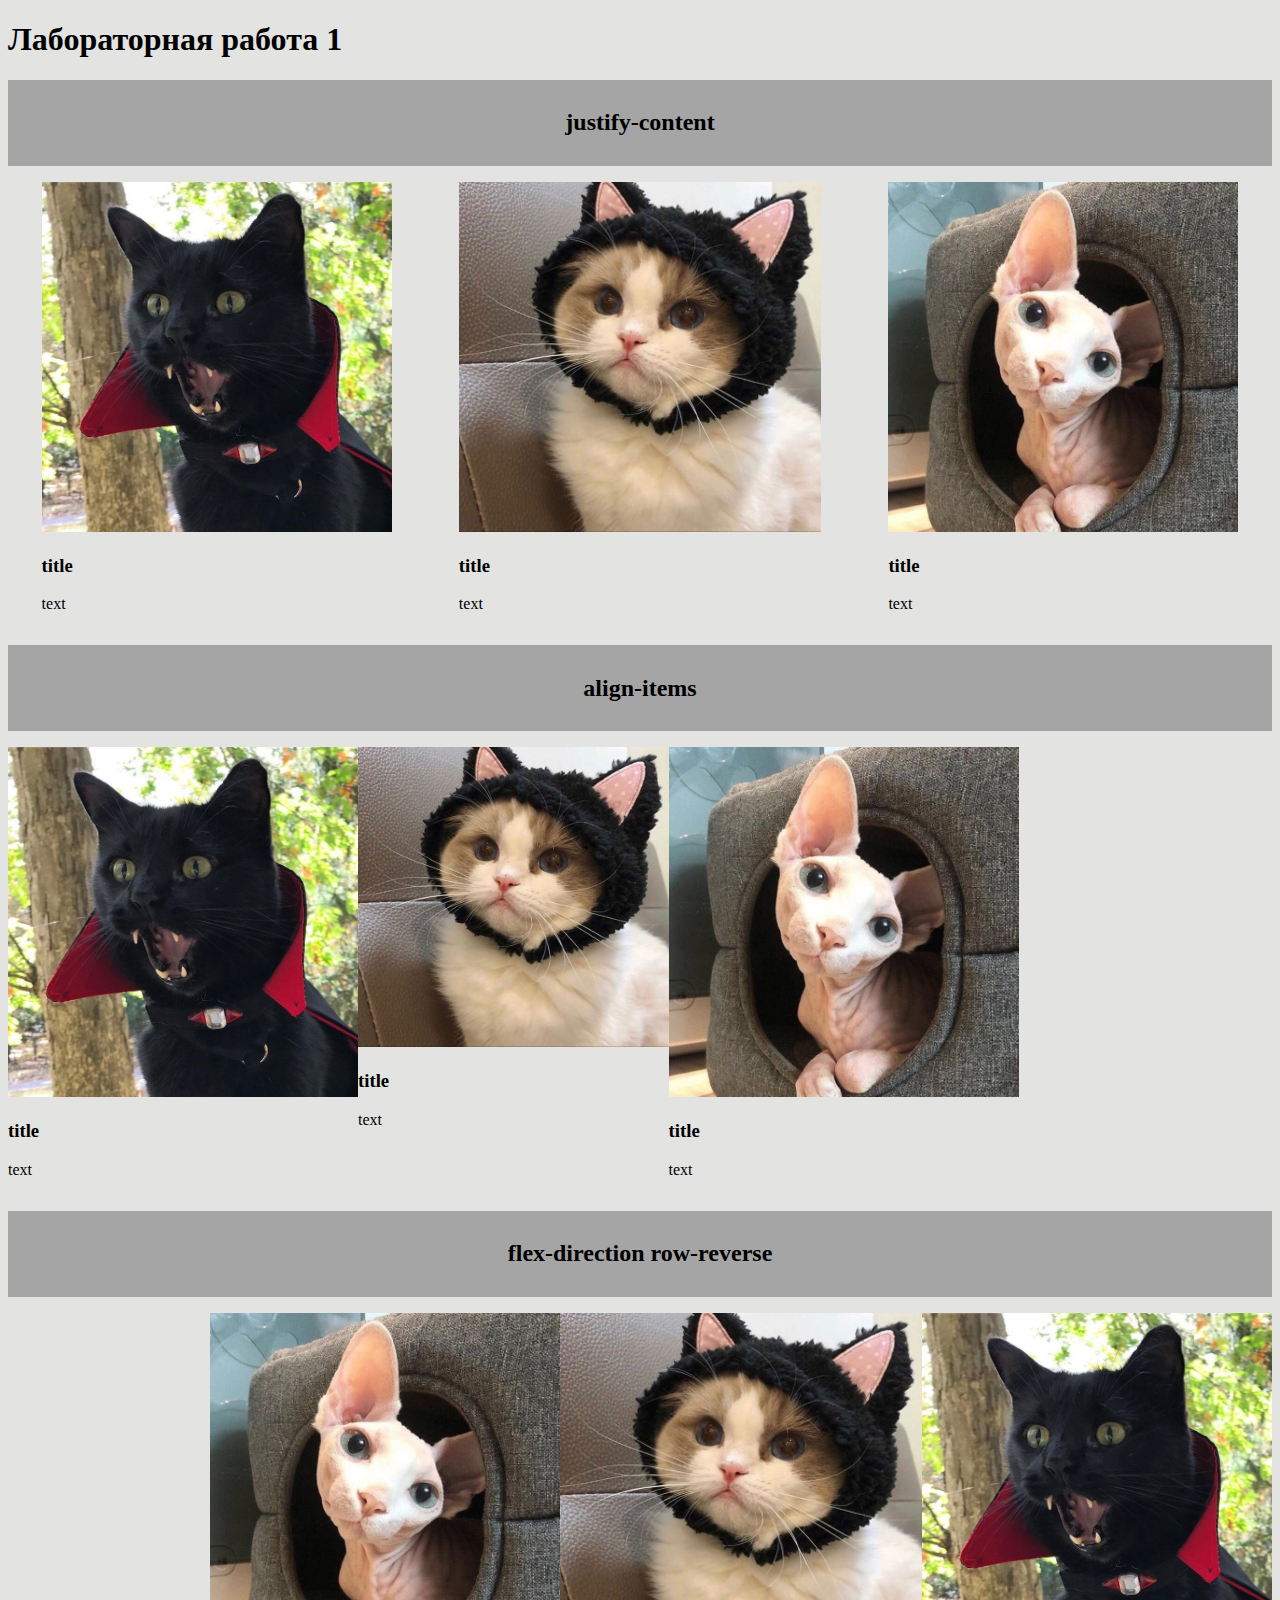
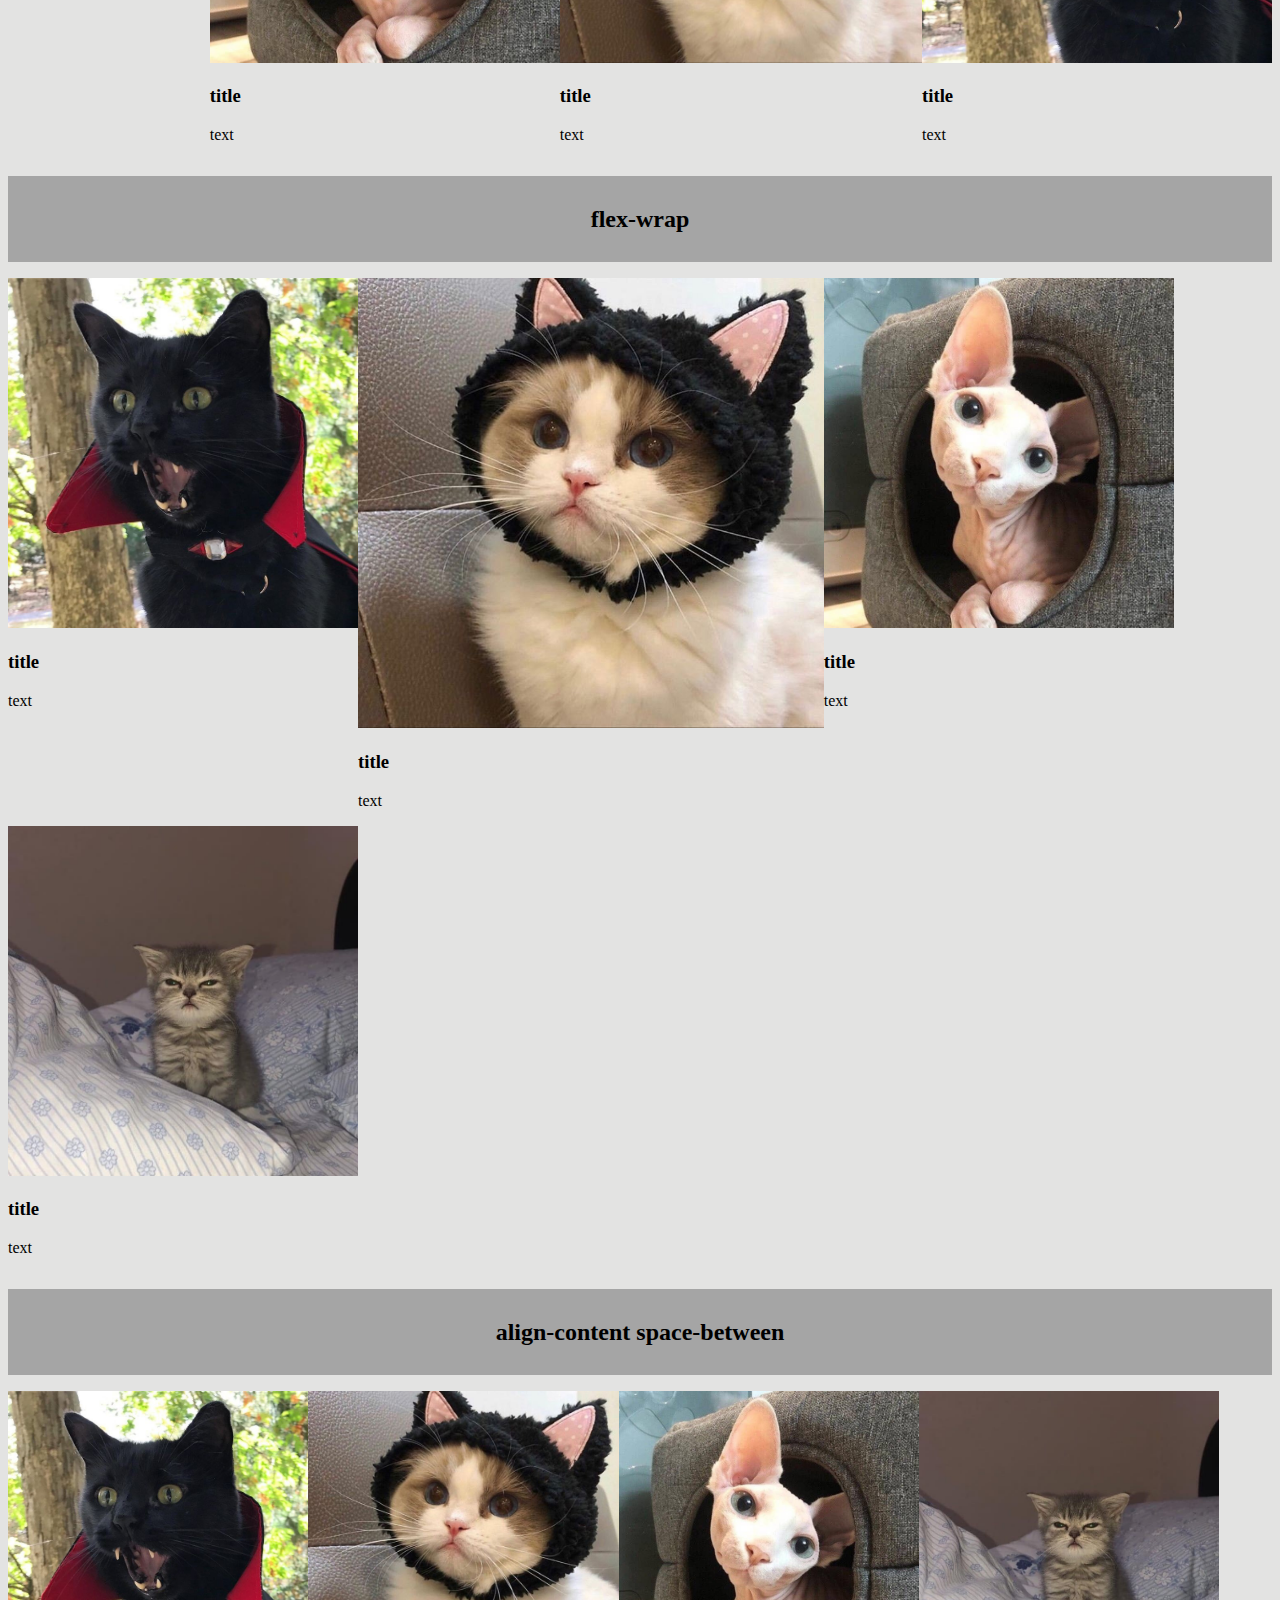
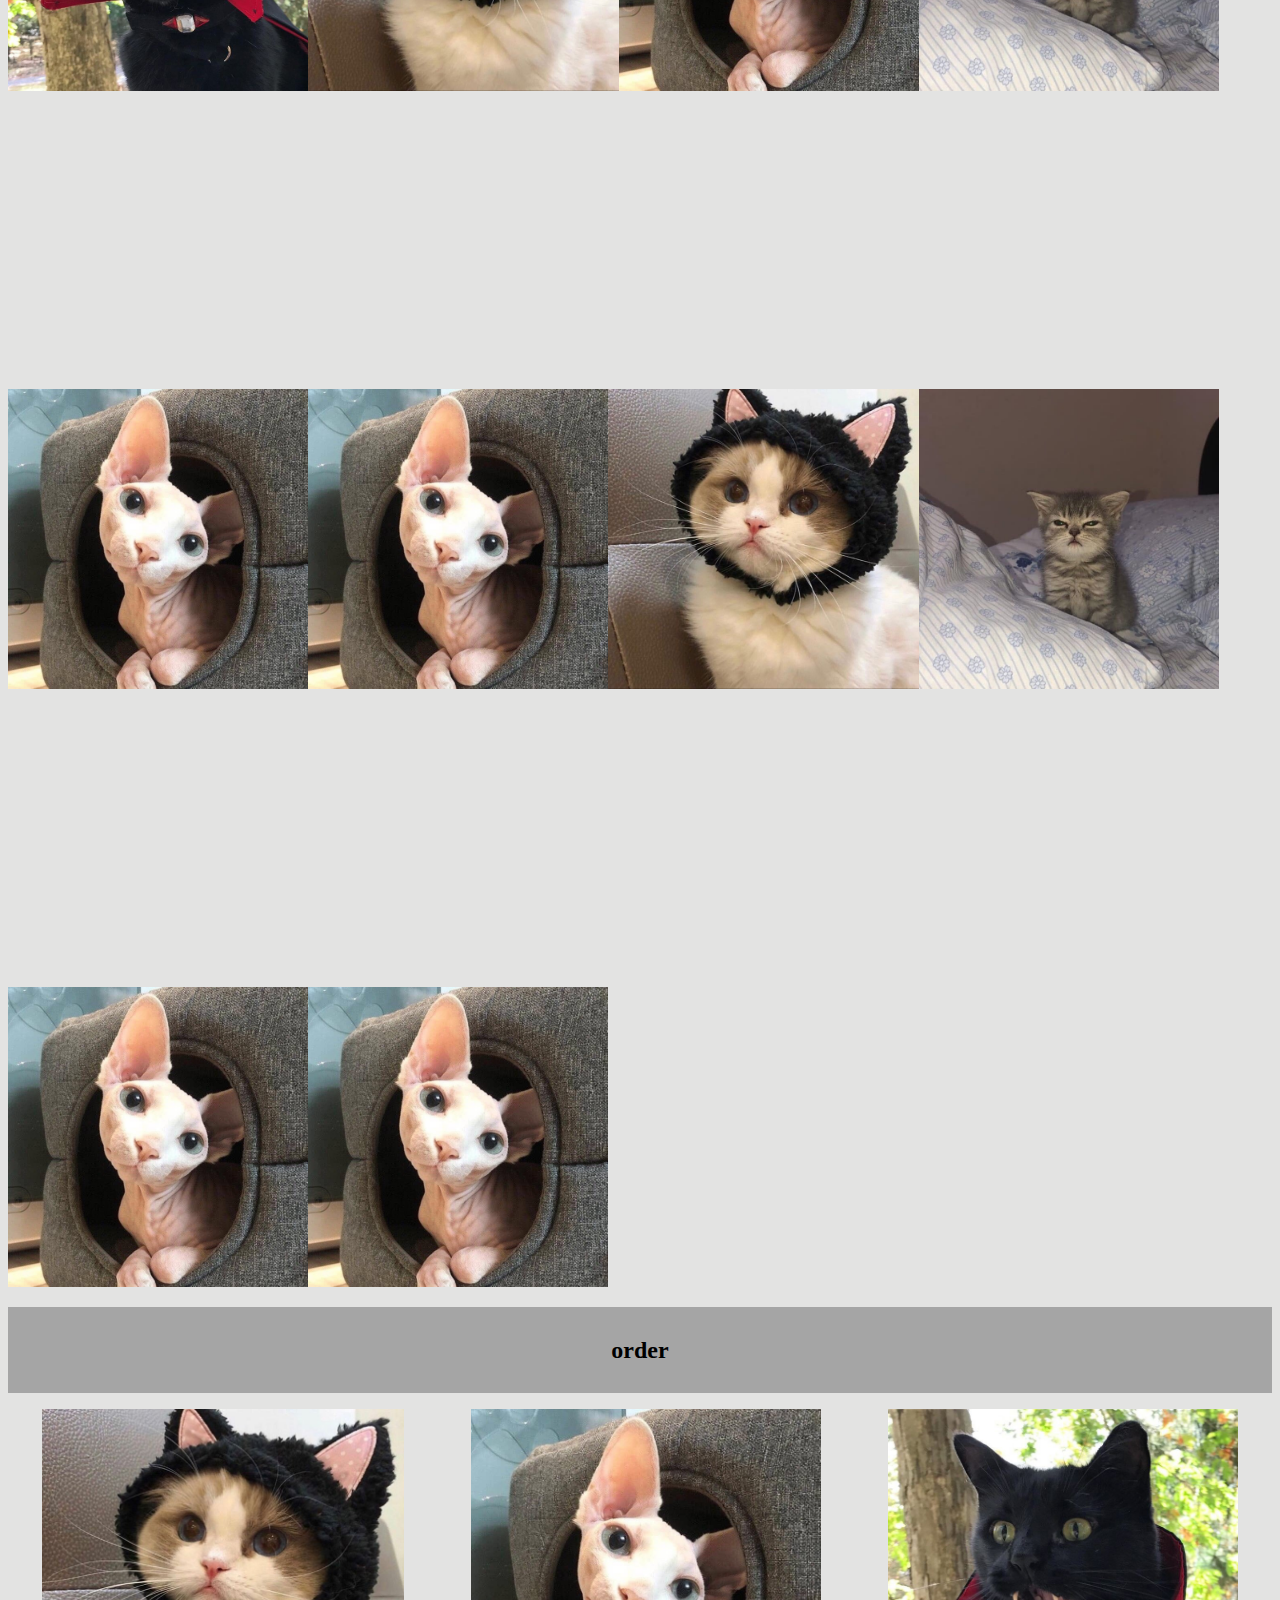
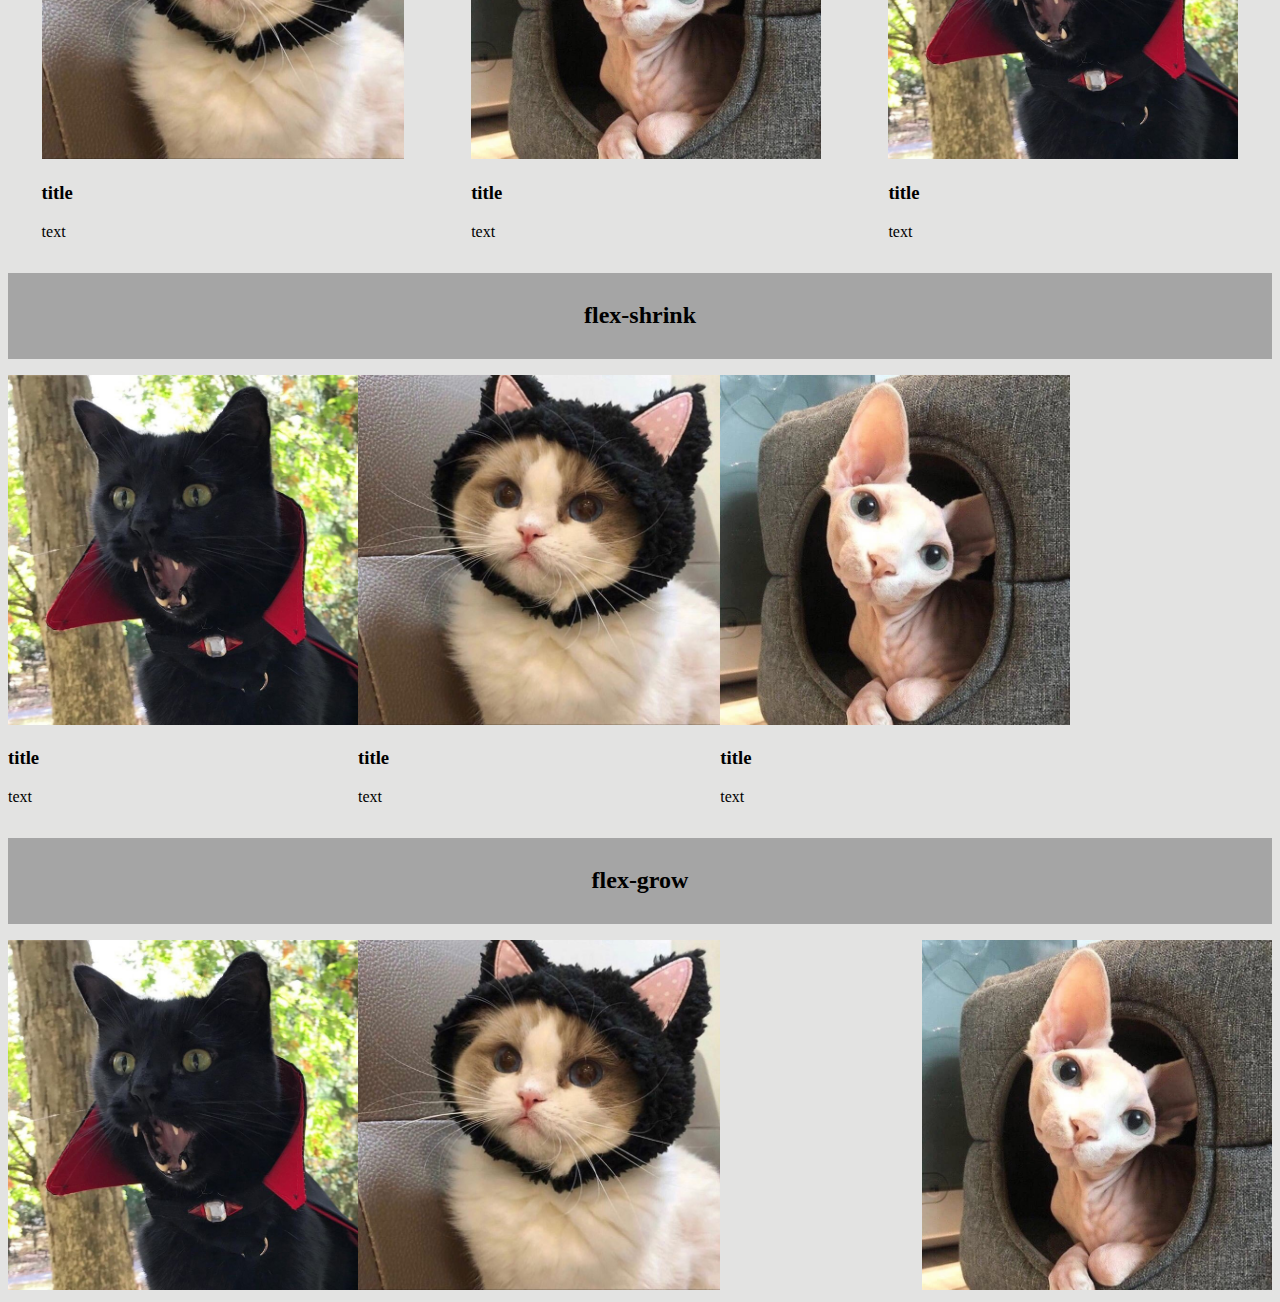
<file: 1 laba/Index.html>
<!DOCTYPE html>
<html lang="en" data-geolocscriptallow="true">
    <head>
        <meta charset="UTF-8">
        <meta name="viewport" content="width=device-width, initial-scale=1.0">
        <title>Laboratornaya1</title>
        <link rel="stylesheet" type="text/css" href="style.css">
    </head>
    <body>
        <div class="header">
            <h1>Лабораторная работа 1</h1>
        </div>
        <div class="text">
            <h2>justify-content</h2>
        </div>
        <div class="justify-cont"> 
            <div class="cat">
            <img src="pictures/cat.jpg" height="350" alt="cat">
                <h3>title</h3>
                <p>text</p>
            </div>
            <div class="cat">
            <img src="pictures/cat2.jpg" height="350" alt="cat"> 
                <h3>title</h3>
                <p>text</p>
        </div>
        <div class="cat">
            <img src="pictures/cat3.jpg" height="350" alt="cat"> 
                <h3>title</h3>
                <p>text</p>  
        </div>
        </div>  
        <div class="text">
            <h2>align-items</h2>
        </div>
        <div class="align-items"> 
            <div class="cat">
            <img src="pictures/cat.jpg" height="350" alt="cat">
                <h3>title</h3>
                <p>text</p>
            </div>
            <div class="cat">
            <img src="pictures/cat2.jpg" height="300" alt="cat"> 
                <h3>title</h3>
                <p>text</p>
        </div>
            <div class="cat">
            <img src="pictures/cat3.jpg" height="350" alt="cat"> 
                <h3>title</h3>
                <p>text</p> 
            </div>
        </div> 
        <div class="text">
            <h2>flex-direction row-reverse</h2>
        </div>
        <div class="flex-direction"> 
            <div class="cat">
            <img src="pictures/cat.jpg" height="350" alt="cat">
                <h3>title</h3>
                <p>text</p>
            </div>
            <div class="cat">
            <img src="pictures/cat2.jpg" height="350" alt="cat"> 
                <h3>title</h3>
                <p>text</p>
        </div>
            <div class="cat">
            <img src="pictures/cat3.jpg" height="350" alt="cat"> 
                <h3>title</h3>
                <p>text</p> 
            </div>
        </div> 
        <div class="text">
            <h2>flex-wrap</h2>
        </div>
        <div class="flex-wrap"> 
            <div class="cat">
            <img src="pictures/cat.jpg" height="350" alt="cat">
                <h3>title</h3>
                <p>text</p>
            </div>
            <div class="cat">
            <img src="pictures/cat2.jpg" height="450" alt="cat"> 
                <h3>title</h3>
                <p>text</p>
            </div>
            <div class="cat">
            <img src="pictures/cat3.jpg" height="350" alt="cat"> 
                <h3>title</h3>
                <p>text</p> 
            </div>
            <div class="cat">
                <img src="pictures/cat4.jpg" height="350" alt="cat"> 
                    <h3>title</h3>
                    <p>text</p> 
                </div>
        </div> 
        <div class="text">
            <h2>align-content space-between</h2>
        </div>
        <div class="align-content"> 
            <div class="cat">
            <img src="pictures/cat.jpg" height="300" alt="cat">
            </div>
            <div class="cat">
            <img src="pictures/cat2.jpg" height="300" alt="cat"> 
            </div>
            <div class="cat">
            <img src="pictures/cat3.jpg" height="300" alt="cat"> 
            </div>
            <div class="cat">
                <img src="pictures/cat4.jpg" height="300" alt="cat"> 
                </div>
                <div class="cat">
                    <img src="pictures/cat3.jpg" height="300" alt="cat"> 
                </div>
             <div class="cat">
                    <img src="pictures/cat3.jpg" height="300" alt="cat"> 
                </div>
             <div class="cat">
                    <img src="pictures/cat2.jpg" height="300" alt="cat"> 
                </div>
                <div class="cat">
                    <img src="pictures/cat4.jpg" height="300" alt="cat"> 
                    </div>
                    <div class="cat">
                        <img src="pictures/cat3.jpg" height="300" alt="cat"> 
                    </div>
                    <div class="cat">
                        <img src="pictures/cat3.jpg" height="300" alt="cat"> 
                    </div>
        </div>
        <div class="text">
            <h2>order</h2>
        </div> 
        <div class="order"> 
            <div class="cat1">
            <img src="pictures/cat.jpg" height="350" alt="cat">
                <h3>title</h3>
                <p>text</p>
            </div>
            <div class="cat2">
            <img src="pictures/cat2.jpg" height="350" alt="cat"> 
                <h3>title</h3>
                <p>text</p>
        </div>
            <div class="cat3">
            <img src="pictures/cat3.jpg" height="350" alt="cat"> 
                <h3>title</h3>
                <p>text</p> 
            </div>
        </div> 
        <div class="text">
            <h2>flex-shrink</h2>
        </div> 
        <div class="flex-shrink"> 
            <div class="cat4">
            <img src="pictures/cat.jpg" height="350" alt="cat">
                <h3>title</h3>
                <p>text</p>
            </div>
            <div class="cat">
            <img src="pictures/cat2.jpg" height="350" alt="cat"> 
                <h3>title</h3>
                <p>text</p>
        </div>
            <div class="cat">
            <img src="pictures/cat3.jpg" height="350" alt="cat"> 
                <h3>title</h3>
                <p>text</p> 
            </div>
        </div> 
        <div class="text">
            <h2>flex-grow</h2>
        </div> 
        <div class="flex-grow"> 
            <div class="cat">
            <img src="pictures/cat.jpg" height="350" alt="cat">
            </div>
            <div class="cat5">
            <img src="pictures/cat2.jpg" height="350" alt="cat"> 
        </div>
            <div class="cat6">
            <img src="pictures/cat3.jpg" height="350" alt="cat"> 
            </div>
        </div> 
    </body>
</html>
</file>
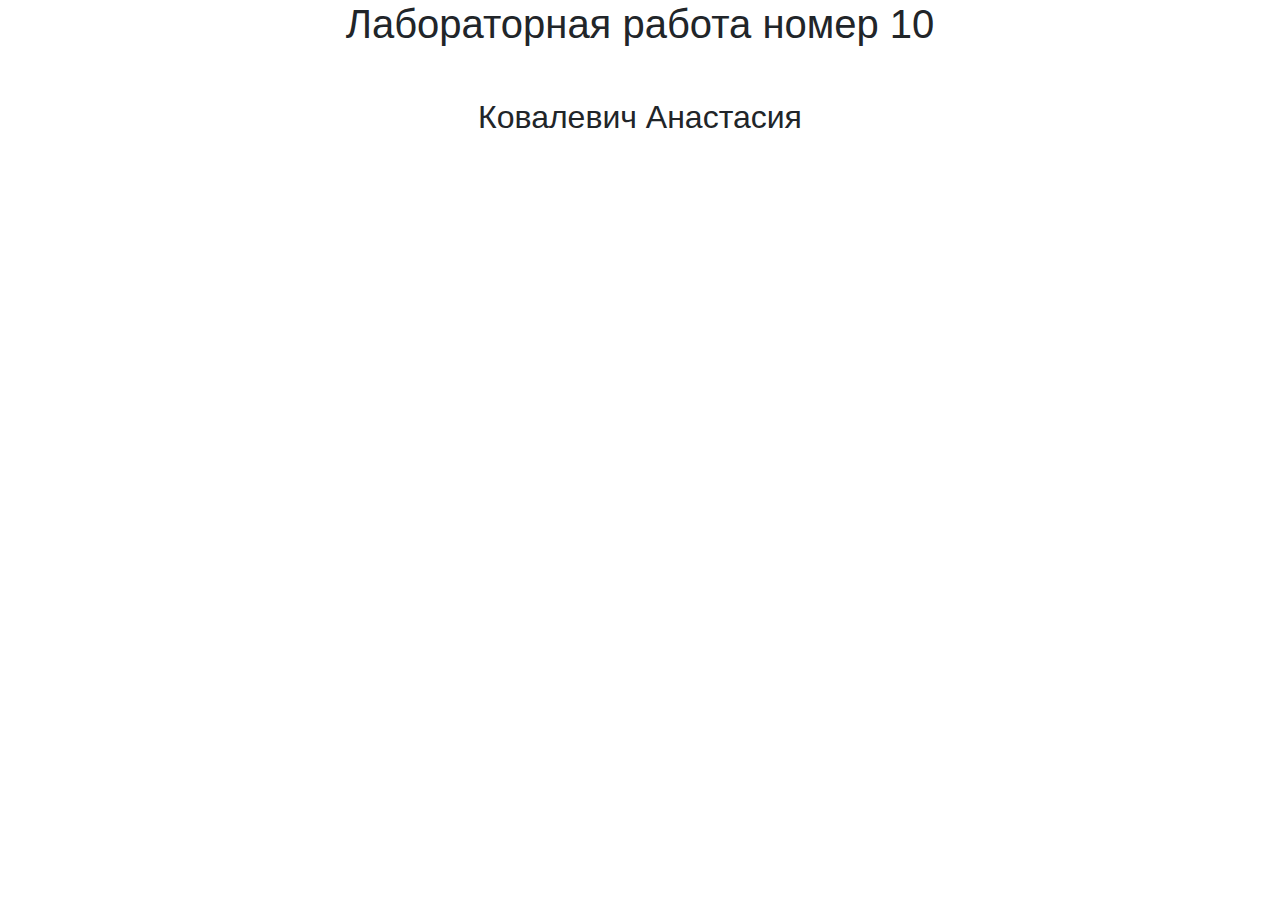
<file: 10 laba/index.html>
<!DOCTYPE html>
<html lang="ru">
<head>
    <meta charset="UTF-8">
    <meta name="viewport" content="width=device-width, initial-scale=1">
    <title>Document</title>
    <link rel="stylesheet" href="https://stackpath.bootstrapcdn.com/bootstrap/4.4.1/css/bootstrap.min.css" integrity="sha384-Vkoo8x4CGsO3+Hhxv8T/Q5PaXtkKtu6ug5TOeNV6gBiFeWPGFN9MuhOf23Q9Ifjh" crossorigin="anonymous">
    <link rel="stylesheet" href="style.css">
    <link rel="stylesheet" href="https://use.fontawesome.com/releases/v5.13.0/css/all.css" integrity="sha384-Bfad6CLCknfcloXFOyFnlgtENryhrpZCe29RTifKEixXQZ38WheV+i/6YWSzkz3V" crossorigin="anonymous">
</head>
<body>
<h1>Лабораторная работа номер 10</h1>
<h2>Ковалевич Анастасия</h2>
<div class="App">
    <div class="flex">
    </div>
</div>
<script src="https://code.jquery.com/jquery-3.4.1.slim.min.js" integrity="sha384-J6qa4849blE2+poT4WnyKhv5vZF5SrPo0iEjwBvKU7imGFAV0wwj1yYfoRSJoZ+n" crossorigin="anonymous"></script>
<script src="https://cdn.jsdelivr.net/npm/popper.js@1.16.0/dist/umd/popper.min.js" integrity="sha384-Q6E9RHvbIyZFJoft+2mJbHaEWldlvI9IOYy5n3zV9zzTtmI3UksdQRVvoxMfooAo" crossorigin="anonymous"></script>
<script src="https://stackpath.bootstrapcdn.com/bootstrap/4.4.1/js/bootstrap.min.js" integrity="sha384-wfSDF2E50Y2D1uUdj0O3uMBJnjuUD4Ih7YwaYd1iqfktj0Uod8GCExl3Og8ifwB6" crossorigin="anonymous"></script>

<script src="script.js"></script>

</body>
</html>
</file>
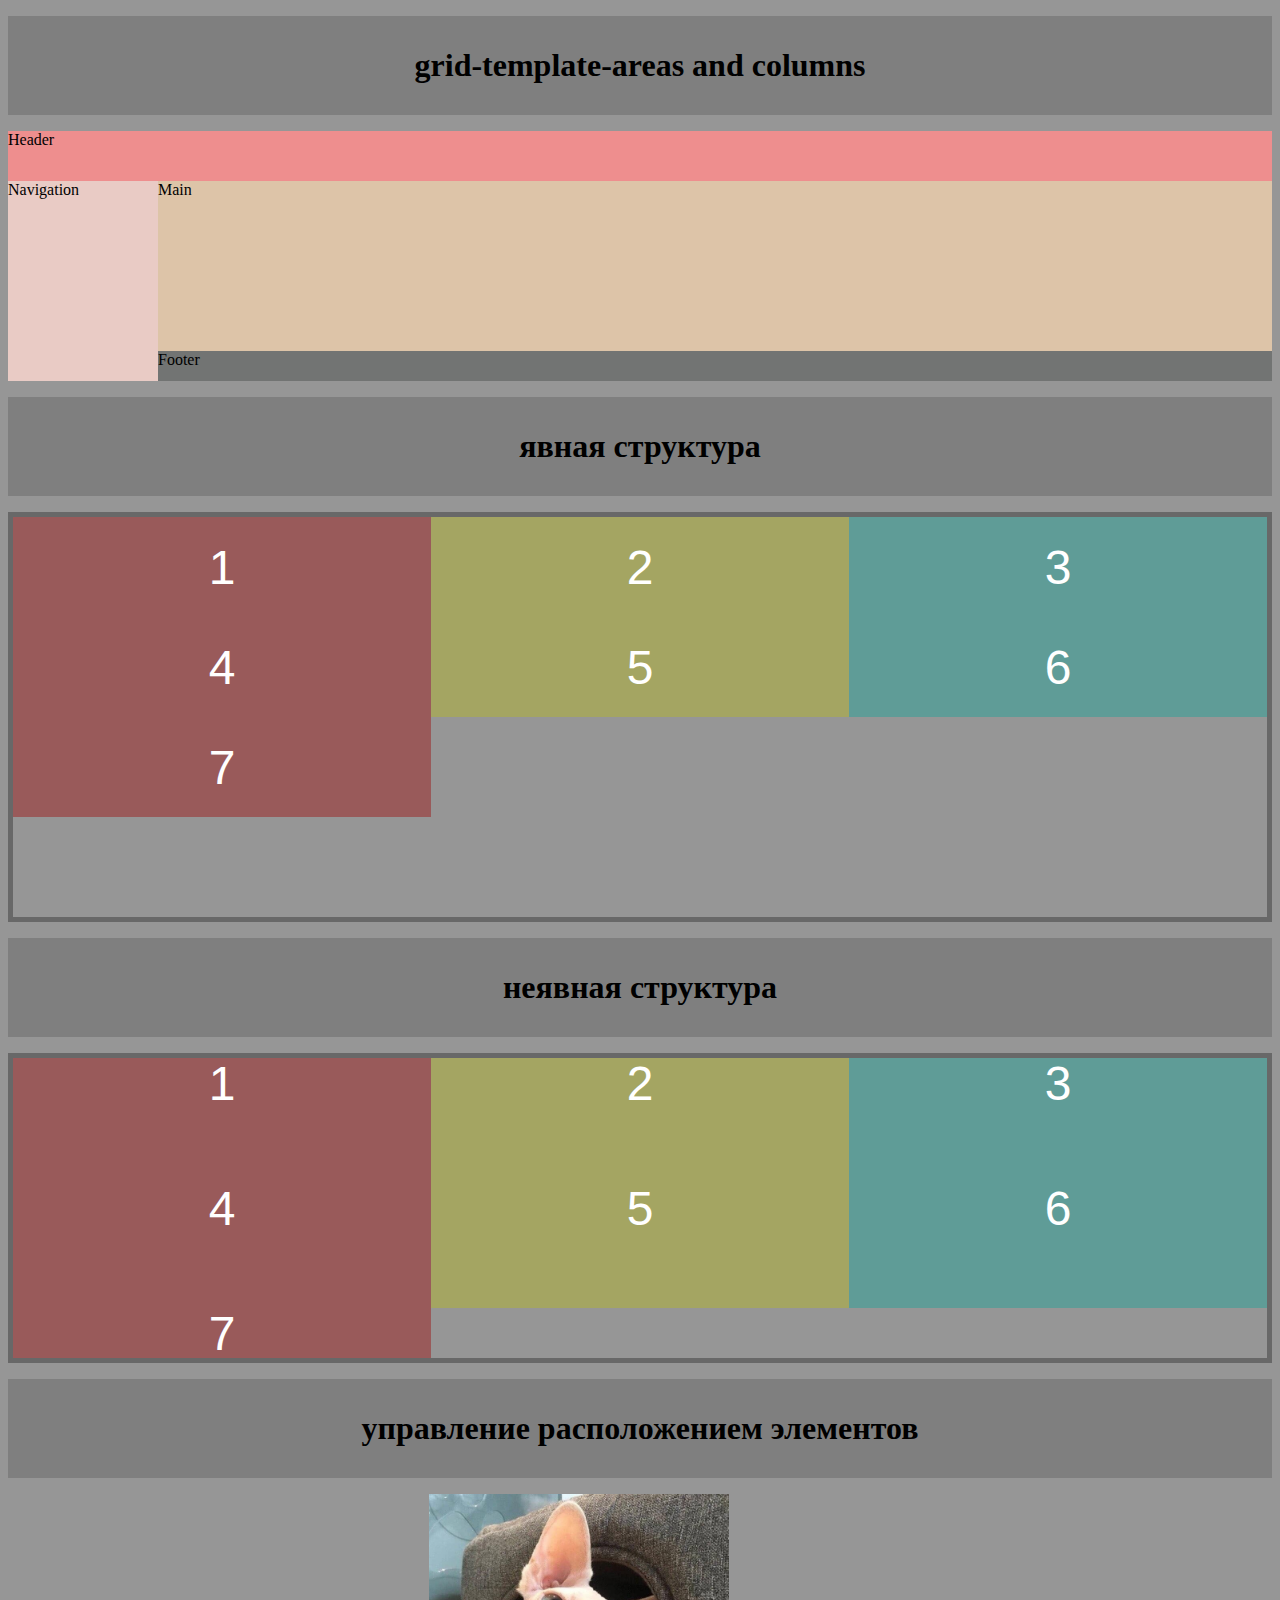
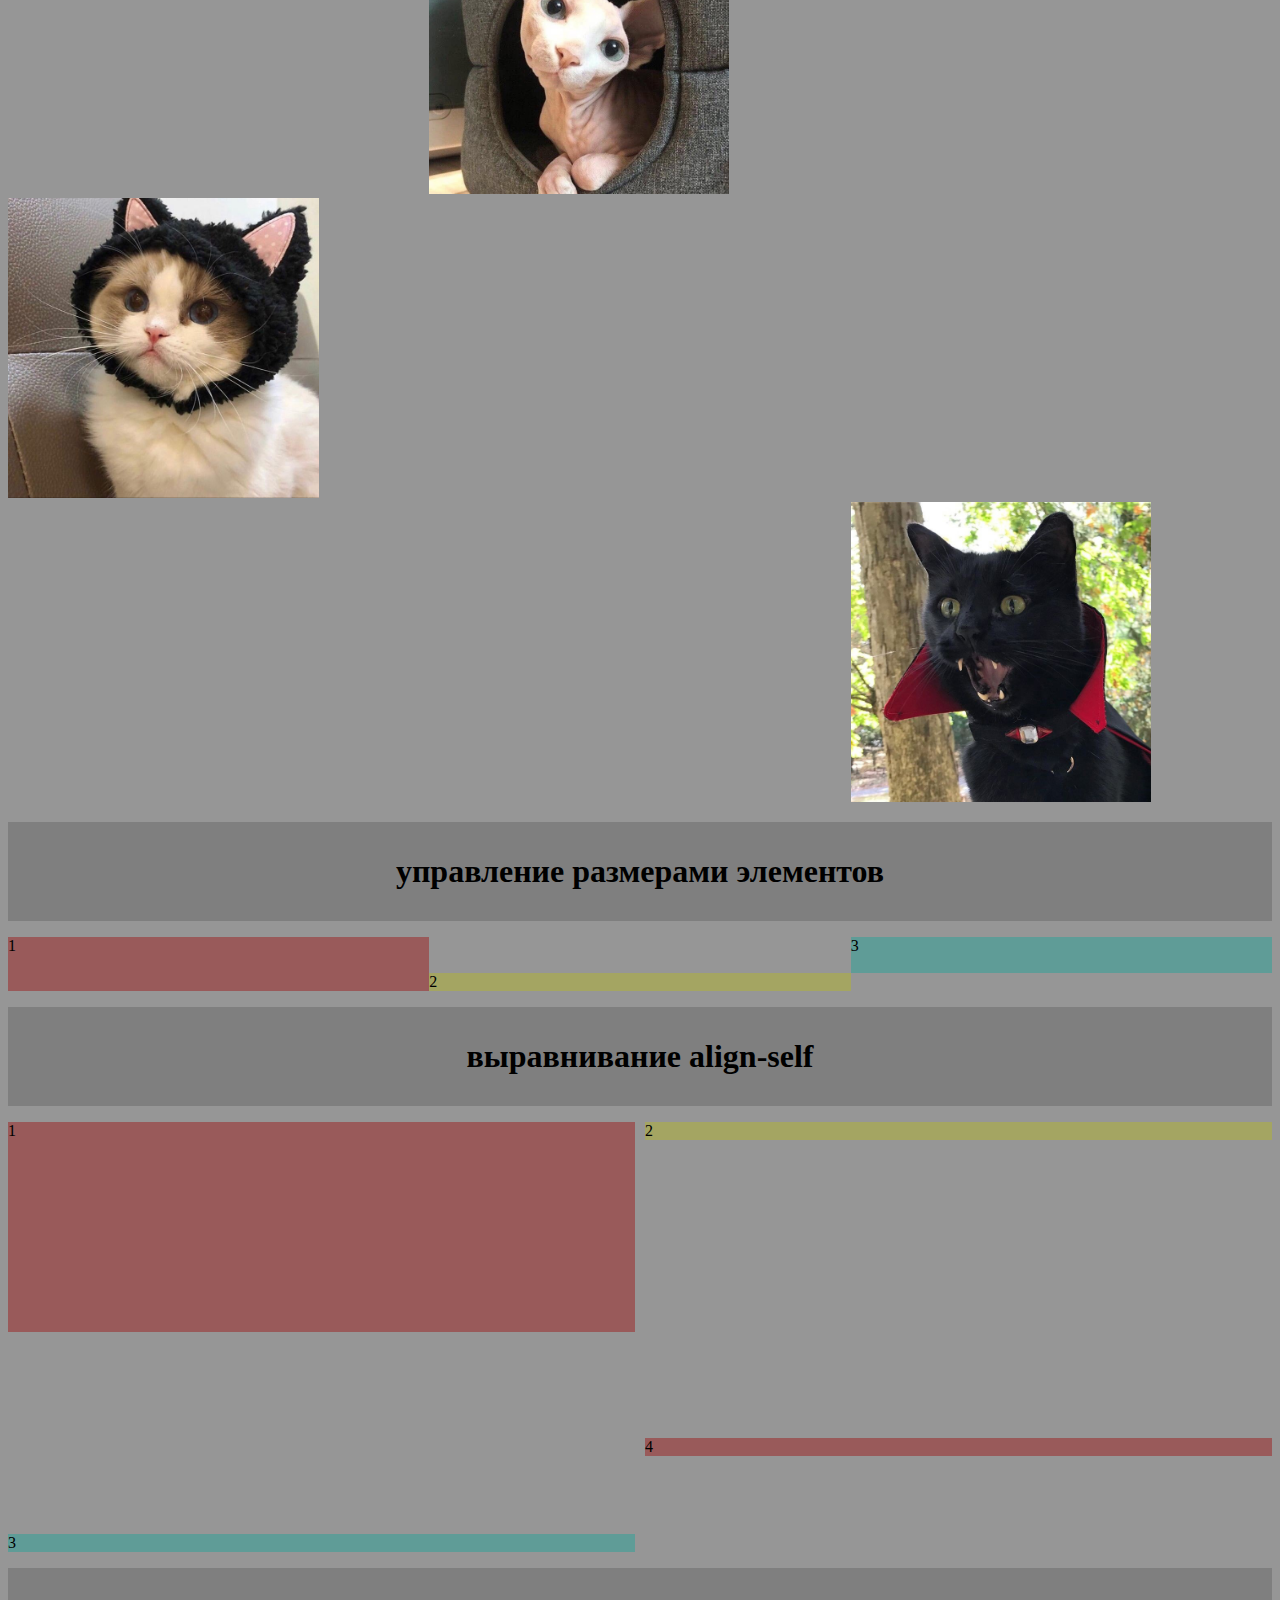
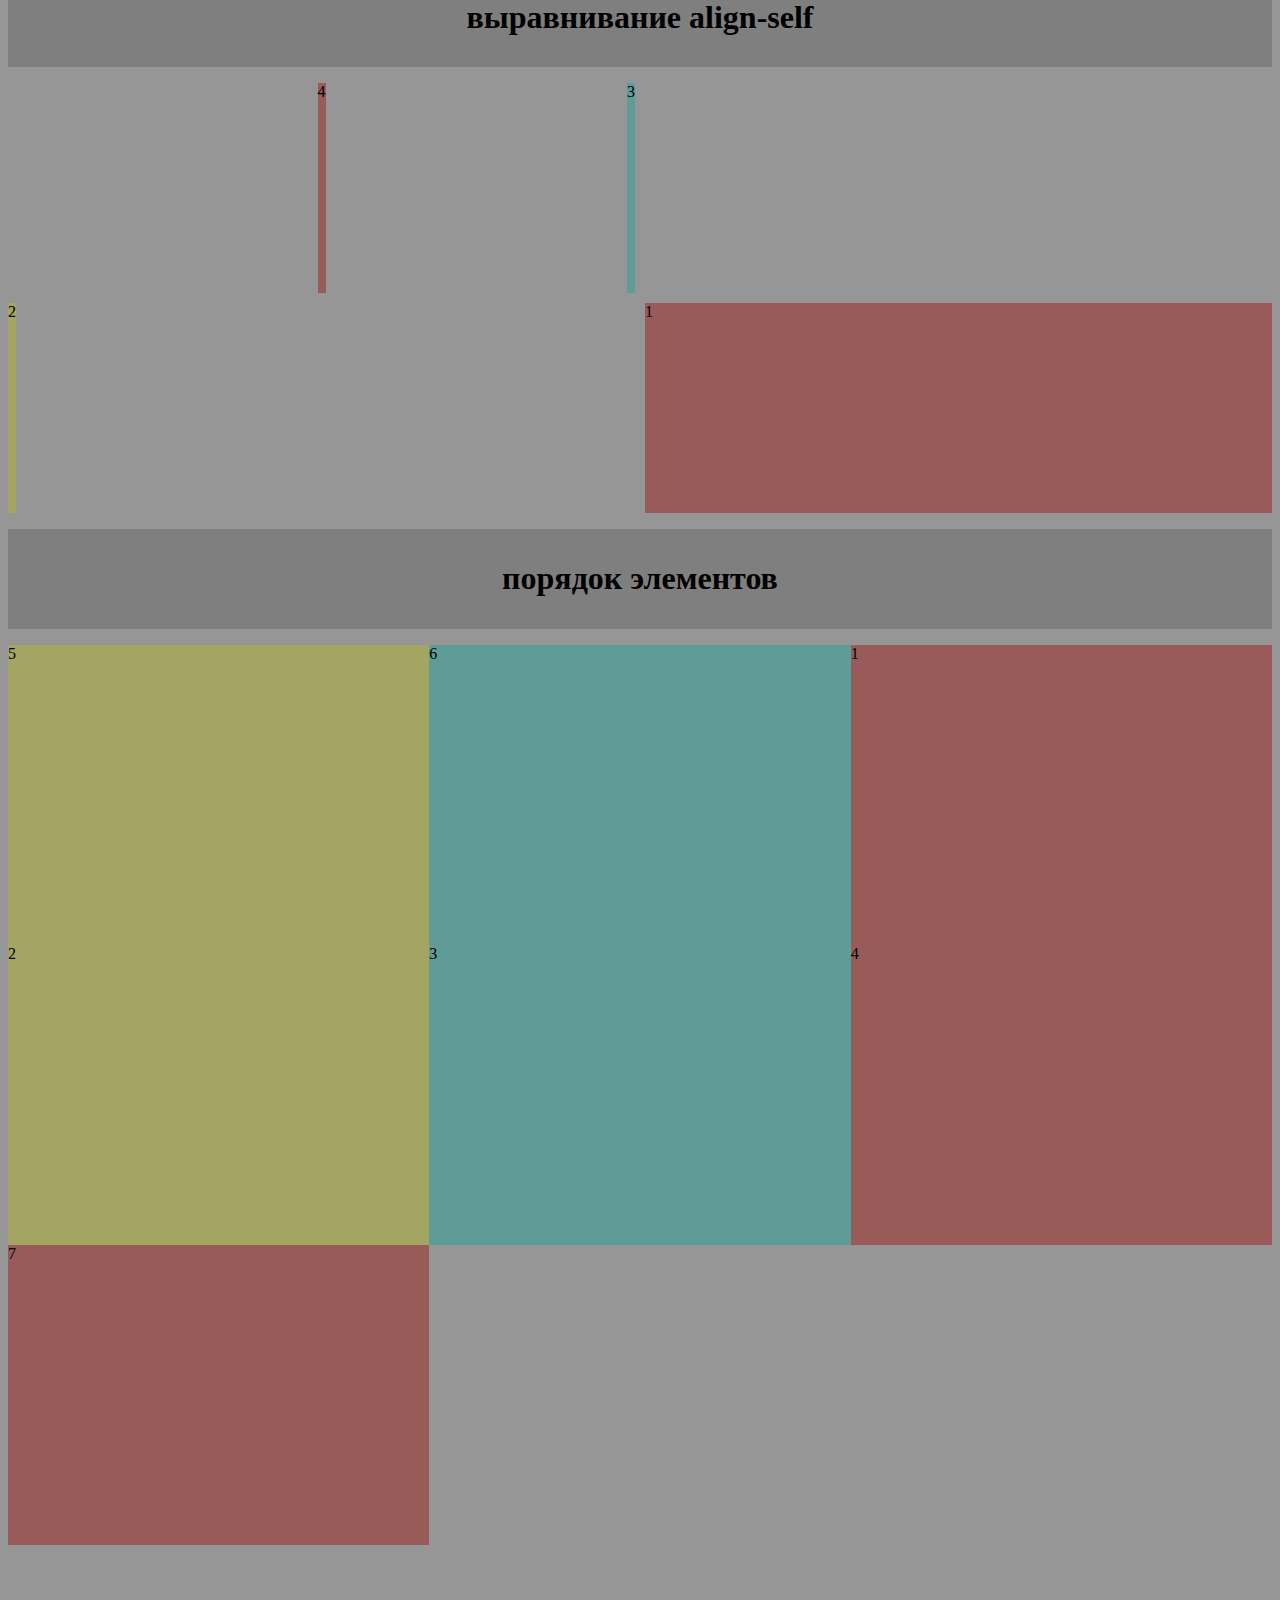
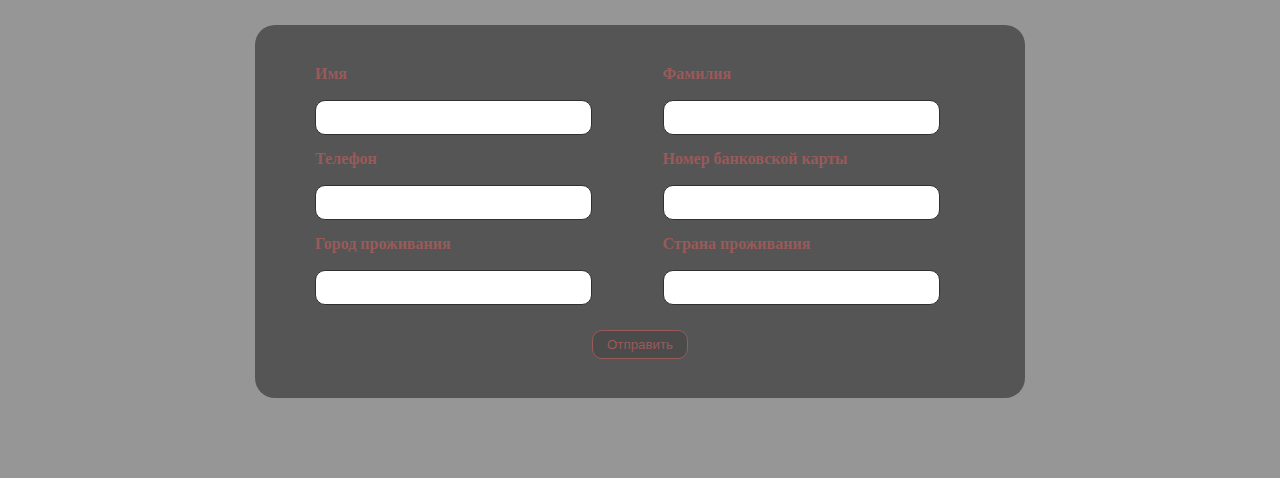
<file: 2 laba/Index.html>
<!doctype html>
<html  lang="en">
<head>
		<meta charset="UTF-8">
    <meta name="viewport" content="width=device-width, initial-scale=1.0">
    <meta http-equiv="X-UA-Compatible" content="ie=edge">
		<link rel="stylesheet" type="text/css" href="style.css">
		<title>laboratornaya 2</title>
</head>
<body>

    <div class ="text">
        <h1>grid-template-areas and columns</h1>
    </div>
    <div class ="grid-template">
        <header>Header</header>
        <nav>Navigation</nav>
        <main>Main</main>
        <footer>Footer</footer>
    </div>
    <div class ="text">
        <h1>явная структура</h1>
    </div>
    <div class="grid">
        <div class="grid-item">1</div>
        <div class="grid-item">2</div>
        <div class="grid-item">3</div>
        <div class="grid-item">4</div>
        <div class="grid-item">5</div>
        <div class="grid-item">6</div>
        <div class="grid-item">7</div>
    </div>
    <div class ="text">
        <h1>неявная структура</h1>
    </div>
    <div class="grid2">
        <div class="grid-item">1</div>
        <div class="grid-item">2</div>
        <div class="grid-item">3</div>
        <div class="grid-item">4</div>
        <div class="grid-item">5</div>
        <div class="grid-item">6</div>
        <div class="grid-item">7</div>
    </div>
    <div class ="text">
        <h1>управление расположением элементов</h1>
    </div>
    <div class="grid3">
        <div class="cat1">
        <img src="image/cat.jpg" height="300" alt="">
        </div>
        <div class="cat2">
            <img src="image/cat2.jpg" height="300" alt="">
            </div>
        <div class="cat3">
                <img src="image/cat3.jpg" height="300" alt="">
            </div>
    </div>
    <div class ="text">
        <h1>управление размерами элементов</h1>
    </div>
    <div class="grid4">
    <div class="grid-item1">1</div>
    <div class="grid-item2">2</div>
    <div class="grid-item3">3</div>
</div>
<div class ="text">
    <h1>выравнивание align-self</h1>
</div>
<div class="grid5">
    <div class="item1">1</div>
    <div class="item2">2</div>
    <div class="item3">3</div>
    <div class="item4">4</div>
  </div>
  <div class ="text">
    <h1>выравнивание align-self</h1>
</div>
<div class="grid6">
    <div class="item5">1</div>
    <div class="item6">2</div>
    <div class="item7">3</div>
    <div class="item8">4</div>
  </div>
  <div class ="text">
    <h1>порядок элементов</h1>
</div>
<div class="grid7">
    <div class="item9 last-item">1</div>
    <div class="item10 last-item">2</div>
    <div class="item11">3</div>
    <div class="item12">4</div>
    <div class="item13 first-item">5</div>
    <div class="item14 first-item">6</div>
    <div class="item15">7</div>
</div>

<section id="form-section">
    <div class="section-item">
        <form id="form" class="form">
            <div class="form-inputs">
                <div class="form-item">
                    <label for="name">Имя</label>
                    <input class="form-input" name="name" id="name" type="text">
                </div>
                <div class="form-item">
                    <label for="surname">Фамилия</label>
                    <input class="form-input" name="surname" id="surname" type="text">
                </div>
                <div class="form-item">
                    <label for="phone">Телефон</label>
                    <input class="form-input" name="phone" id="phone" type="tel">
                </div>
                <div class="form-item">
                    <label for="index">Номер банковской карты</label>
                    <input class="form-input" name="index" id="index" type="text">
                </div>
                <div class="form-item">
                    <label for="country">Город проживания</label>
                    <input class="form-input" name="city" id="city" type="text">
                </div>
                <div class="form-item">
                    <label for="city">Страна проживания</label>
                    <input class="form-input" name="country" id="country" type="text">
                </div>
            </div>
            <div class="form-item form-item-button">
                <input class="form-button" type="submit" value="Отправить">
            </div>
            
        </form>
    </div>
</section>
</body>
</html>
</file>
<file: 1 laba/style.css>
body {  
    background-color: rgba(200, 199, 197, 0.5);
}
.text {
    text-align: center;
    margin: 1em 0;
    padding: .6em 0;
    background: rgba(104, 104, 104, 0.5);
}
.justify-cont {
    display: flex;
    justify-content: space-around;
}
.align-items {
    display: flex;
    align-items: flex-start;

}
.flex-direction {
    display: flex;
    flex-direction: row-reverse;
}
.flex-wrap {
    display: flex;
    flex-wrap: wrap;  
}
.align-content {
    display: flex;
    align-content: space-between;
    flex-wrap: wrap;
    height: 1500px;
}
.order {
    display: flex;
    justify-content: space-around;
}
  .cat1 {

    order: 3;
  }
  .cat2 {
      order: 1;
  }
  .cat3 {
      order: 2;
  }
  .flex-shrink {
    display: flex;
  }
  .cat4 {
      flex-shrink: 1;
  }
   .flex-grow {
        display: flex;
      }
    .cat5 {
        flex-grow: 1;
    }
</file>
<file: 10 laba/style.css>
.App {
    font-family: sans-serif;
    text-align: center;
    display: flex;
    justify-content: center;
}

.flex {
    display: flex;
    flex-wrap: wrap;
    justify-content: center;
    align-items: center;
    width: 1000px;
}

.flex > div {
    margin: 0 1rem 2rem 1rem;
    text-align: center;
}

img {
    display: inline-block;
    max-width: 100%;
}

h1{
    text-align: center;

}

h2{
    text-align: center;
    margin-top: 50px;
    margin-bottom: 120px;
}

.card{
    background: rgba(214, 203, 203, 0.78);
    padding: 10px;
    width: 240px;
    height: 320px;
    transition: 0.7s;

}
.card:hover{
    margin-top: -20px;
    transition: 0.7s;
}
</file>
<file: 2 laba/style.css>
body {
    background-color: rgb(150, 150, 150);
}
.text {
        text-align: center;
        margin: 1em 0;
        padding: .6em 0;
        background: rgba(104, 104, 104, 0.5);
    }
.grid-template {
    display: grid;
    width: 100%;
    height: 250px;
    grid-template-areas: "head head"
                         "nav  main"
                         "nav  foot";
    grid-template-rows: 50px 1fr 30px;
    grid-template-columns: 150px 1fr;
}
.grid-template > header {
    grid-area: head;
    background-color: #ee8e8e;
  }
  
  .grid-template > nav {
    grid-area: nav;
    background-color: #e9cbc5;
  }
  
  .grid-template > main {
    grid-area: main;
    background-color: #ddc4a8;
  }
  
  .grid-template > footer {
    grid-area: foot;
    background-color: #727473;
  }
  .grid {
    border: 5px solid rgb(104, 104, 104);
    display: grid;
    grid-template-columns: repeat(3, 1fr);
    grid-template-rows: 100px 100px 100px 100px;
  }
  .grid2 {
    border: 5px solid rgb(104, 104, 104);
    display: grid;
    grid-template-columns: repeat(3, 1fr);
    grid-auto-rows: 50px 200px;
    grid-auto-columns: 100px;
  }
  .grid-item {
    display: flex;
    justify-content: center;
    align-items: center;
    color:rgb(255, 255, 255);
    font-family: sans-serif;
    font-size: 48px;
  }
  .grid-item:nth-child(3n + 1) {
    background-color: rgb(153, 90, 90);
  }
  .grid-item:nth-child(3n + 2) {
    background-color: rgb(164, 165, 98);
  }
  .grid-item:nth-child(3n) {
    background-color: rgb(95, 156, 151);
  }
  .grid3 {
    display: grid;  
    grid-template-columns: repeat(3, 1fr);
    grid-template-rows: repeat(3, 1fr);
  }
  .cat1 {
    grid-column-start: 3;
    grid-column-end: 4;
    grid-row-start: 3; 
    grid-row-end: 4;
  }
  .cat2 {
    grid-column-start: 1;
    grid-column-end: 2;
    grid-row-start: 2; 
    grid-row-end: 3;
  }
  .cat3 {
    grid-column-start: 2;
    grid-column-end: 3;
    grid-row-start: 1; 
    grid-row-end: 2;

  }
  .grid4 {
    display: grid;  
    grid-template-columns: repeat(3, 1fr);
    grid-template-rows: repeat(3, 1fr);
  }
  .grid-item1 {
    background-color: rgb(153, 90, 90);
    display: grid;
    grid-column: 1 / 2;
    grid-row: 1 / 4;
    
  }
  .grid-item2 {
    background-color: rgb(164, 165, 98);
    display: grid;
    grid-column: 2 / 3;
    grid-row: 3 / 4;
  }
  .grid-item3 {
    background-color: rgb(95, 156, 151);
    display: grid;
    grid-column: 3 / 4;
    grid-row: 1 / 3;
  }
  .grid5 {
    display: grid;
    grid-template-columns: repeat(8, 1fr);
    grid-gap: 10px;
    grid-auto-rows: 100px;
    grid-template-areas:
      "a a a a b b b b"
      "a a a a b b b b"
      "c c c c d d d d"
      "c c c c d d d d";
  }
  .item1 {
    background-color: rgb(153, 90, 90);
    grid-area: a;
  }
  .item2 {
    background-color: rgb(164, 165, 98);
    grid-area: b;
    align-self: start;
  }
  .item3 {
    background-color: rgb(95, 156, 151);
    grid-area: c;
    align-self: end;
  }
  .item4 {
    background-color: rgb(153, 90, 90);
    grid-area: d;
    align-self: center;
  }
  .grid6 {
      display: grid;
      grid-template-columns: repeat(8, 1fr);
      grid-gap: 10px;
      grid-auto-rows: 100px;
      grid-template-areas:
        "a a a a b b b b"
        "a a a a b b b b"
        "c c c c d d d d"
        "c c c c d d d d";
    }
    .item5 {
      background-color: rgb(153, 90, 90);
      grid-area: d;
    }
    .item6 {
      background-color: rgb(164, 165, 98);
      grid-area: c;
      justify-self: start;
    }
    .item7 {
      background-color: rgb(95, 156, 151);
      grid-area: a;
      justify-self: end;
    }
    .item8 {
      background-color: rgb(153, 90, 90);
      grid-area: a;
      justify-self: center;
    }
    .grid7 {
      height: 100vh;
      display: grid;
      grid-template-columns: repeat(3, 1fr);
      grid-template-rows: repeat(3, 1fr);
      grid-auto-flow: row;
  }
    .item9 {
      background-color: rgb(153, 90, 90);
    }
    .item10 {
      background-color: rgb(164, 165, 98);
    }
    .item11 {
      background-color: rgb(95, 156, 151);
    }
    .item12 {
      background-color: rgb(153, 90, 90);
    }
    .item13 {
      background-color: rgb(164, 165, 98);
    }
    .item14 {
      background-color: rgb(95, 156, 151);
    }
    .item15 {
      background-color: rgb(153, 90, 90);
    }
    .last-item{
      order: 0;
  }
  .first-item{
      order: -1;
  }
.section-item {
    margin: 80px 0;
    color:rgb(0, 0, 0);
}
.form {
  background-color: rgb(85, 85, 85);
  border-radius: 20px;
  max-width: 650px;
  margin: 0 auto;
  padding: 40px 60px 10px;
}

.form-inputs {
  display: grid;
  width: 100%;
  grid-template-columns: repeat(auto-fit, minmax(260px, 1fr));
  justify-content: center;
  grid-column-gap: 45px;
  grid-row-gap: 15px;
}

.form-item {
  display: grid;
  grid-template-rows: 1fr 1fr;
  width: 100%;
  justify-items: flex-start;
}

.form-input {
  padding: 5px;
  color: rgb(153, 90, 90);
  border-radius: 10px;
  font-size: 20px;
  border: 1px solid rgb(48, 48, 48);
}

.form-input:focus {
  border: 1px solid rgb(164, 165, 98);
  outline: none;
}

label {
  color:rgb(153, 90, 90);
  font-weight: 700;
}

.form-item-button {
  grid-column: 1/3;
  margin-top: 25px;
}

.form-button {
  justify-self: center;
  background-color: rgb(75, 75, 75);
  padding: 6px 14px;
  border: 1px solid rgb(153, 90, 90);
  transition: 0.4s ease all;
  color:rgb(153, 90, 90);
  border-radius: 10px;
  cursor: pointer;
}

.form-button:hover {
  border: 1px solid transparent;
  background-color: rgb(95, 156, 151);
  color: rgb(80, 80, 80);
}
</file>
